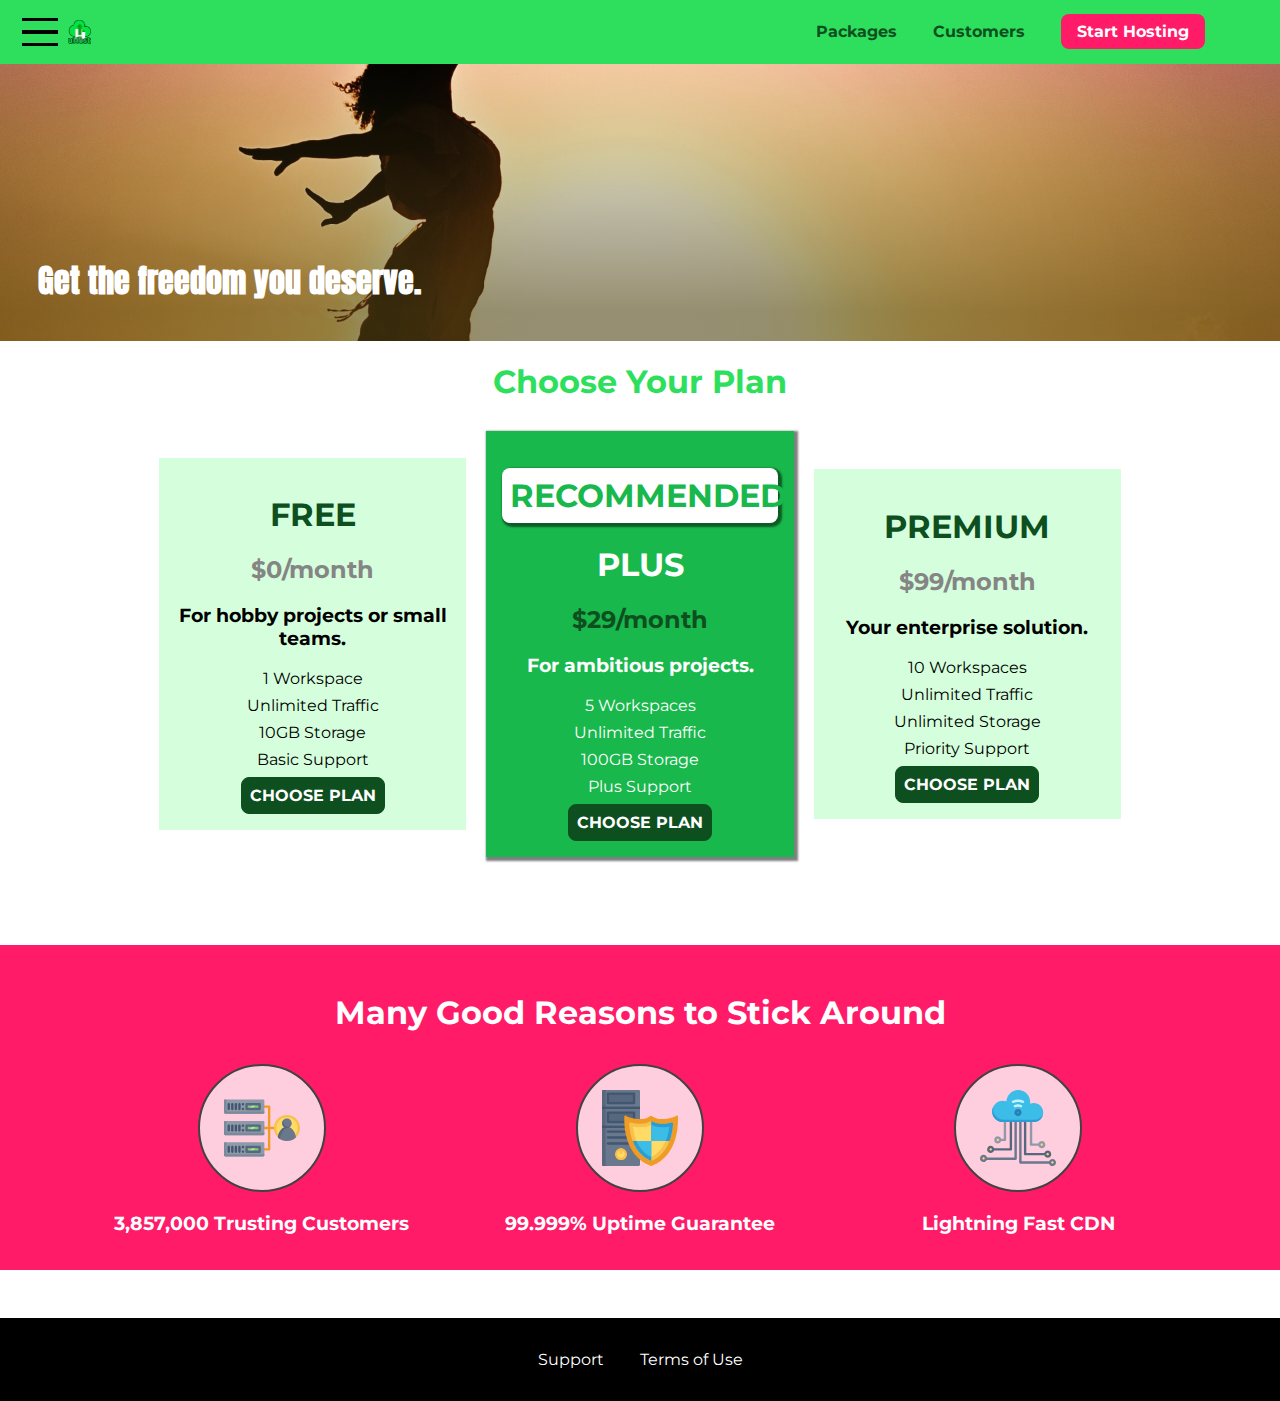
<file: index.html>
<!DOCTYPE html>
<html lang="en">

<head>
    <meta charset="UTF-8">
    <meta http-equiv="X-UA-Compatible" content="ie=edge">
    <title>uHost</title>
    <link rel="shortcut icon" href="favicon.png">
    <link href="https://fonts.googleapis.com/css?family=Anton" rel="stylesheet">
    <link href="https://fonts.googleapis.com/css?family=Montserrat:400,700" rel="stylesheet">
    <link rel="stylesheet" href="shared.css">
    <link rel="stylesheet" href="main.css">
</head>

<body>

<div class="backdrop"></div>
<div class="modal">
    <h1 class="modal__title">Do you want to continue?</h1>
    <div class="modal__actions">
        <a href="start-hosting/index.html" class="modal__action">Yes!</a>
        <button class="modal__action modal__action--negative" type="button">No!</button>
    </div>
</div>

<header class="main-header">
    <div>
        <button class="toggle-button">
            <span class="toggle-button__bar"></span>
            <span class="toggle-button__bar"></span>
            <span class="toggle-button__bar"></span>
        </button>
        <a href="index.html" class="main-header__brand">
            <img src="images/uhost-icon.png" alt="uHost - Your favorite hosting company">
        </a>
    </div>
    <nav class="main-nav">
        <ul class="main-nav__items">
            <li class="main-nav__item">
                <a href="packages/index.html">Packages</a>
            </li>
            <li class="main-nav__item">
                <a href="customers/index.html">Customers</a>
            </li>
            <li class="main-nav__item main-nav__item--cta">
                <a href="start-hosting/index.html">Start Hosting</a>
            </li>
        </ul>
    </nav>
</header>

<nav class="mobile-nav">
    <ul class="mobile-nav__items">
        <li class="mobile-nav__item">
            <a href="packages/index.html">Packages</a>
        </li>
        <li class="mobile-nav__item">
            <a href="customers/index.html">Customers</a>
        </li>
        <li class="mobile-nav__item mobile-nav__item--cta">
            <a href="start-hosting/index.html">Start Hosting</a>
        </li>
    </ul>
</nav>

<main>
    <section id="product-overview">
        <h1>Get the freedom you deserve.</h1>
    </section>
    <section id="plans">
        <h1 class="section-title">Choose Your Plan</h1>
        <div class="plan__list">
            <article class="plan">
                <h1 class="plan__title">FREE</h1>
                <h2 class="plan__price">$0/month</h2>
                <h3>For hobby projects or small teams.</h3>
                <ul class="plan__features">
                    <li class="plan__feature">1 Workspace</li>
                    <li class="plan__feature">Unlimited Traffic</li>
                    <li class="plan__feature">10GB Storage</li>
                    <li class="plan__feature">Basic Support</li>
                </ul>
                <div>
                    <button class="button">CHOOSE PLAN</button>
                </div>
            </article>
            <article class="plan plan--highlighted">
                <h1 class="plan__annotation">RECOMMENDED</h1>
                <h1 class="plan__title">PLUS</h1>
                <h2 class="plan__price">$29/month</h2>
                <h3>For ambitious projects.</h3>
                <ul class="plan__features">
                    <li class="plan__feature">5 Workspaces</li>
                    <li class="plan__feature">Unlimited Traffic</li>
                    <li class="plan__feature">100GB Storage</li>
                    <li class="plan__feature">Plus Support</li>
                </ul>
                <div>
                    <button class="button">CHOOSE PLAN</button>
                </div>
            </article>
            <article class="plan">
                <h1 class="plan__title">PREMIUM</h1>
                <h2 class="plan__price">$99/month</h2>
                <h3>Your enterprise solution.</h3>
                <ul class="plan__features">
                    <li class="plan__feature">10 Workspaces</li>
                    <li class="plan__feature">Unlimited Traffic</li>
                    <li class="plan__feature">Unlimited Storage</li>
                    <li class="plan__feature">Priority Support</li>
                </ul>
                <div>
                    <button class="button">CHOOSE PLAN</button>
                </div>
            </article>
        </div>
    </section>
    <section id="key-features">
        <h1 class="section-title">Many Good Reasons to Stick Around</h1>
        <ul class="key-feature__list">
            <li class="key-feature">
                <div class="key-feature__image">

                    <svg viewBox="0 0 512 512">
                        <path style="fill:#F09B24;"
                              d="M344,248h-32V112c0-4.418-3.582-8-8-8h-40c-4.418,0-8,3.582-8,8s3.582,8,8,8h32v128h-32  c-4.418,0-8,3.582-8,8s3.582,8,8,8h32v128h-32c-4.418,0-8,3.582-8,8s3.582,8,8,8h40c4.418,0,8-3.582,8-8V264h32c4.418,0,8-3.582,8-8  S348.418,248,344,248z"
                        />
                        <path style="fill:#8E9AA9;"
                              d="M264,64H8c-4.418,0-8,3.582-8,8v80c0,4.418,3.582,8,8,8h256c4.418,0,8-3.582,8-8V72  C272,67.582,268.418,64,264,64z"
                        />
                        <path style="fill:#7C899B;"
                              d="M24,144c-4.418,0-8-3.582-8-8V64H8c-4.418,0-8,3.582-8,8v80c0,4.418,3.582,8,8,8h256  c4.418,0,8-3.582,8-8v-8H24z"
                        />
                        <rect x="152" y="96" style="fill:#B8E3A8;" width="88" height="32"/>
                        <g>
                            <polygon style="fill:#7EC97D;" points="152,96 152,128 166,128 198,96  "/>
                            <polygon style="fill:#7EC97D;" points="220,96 188,128 240,128 240,96  "/>
                        </g>
                        <path style="fill:#56677E;"
                              d="M240,136h-88c-4.418,0-8-3.582-8-8V96c0-4.418,3.582-8,8-8h88c4.418,0,8,3.582,8,8v32  C248,132.418,244.418,136,240,136z M160,120h72v-16h-72V120z"
                        />
                        <g>
                            <path style="fill:#435670;"
                                  d="M32,136c-4.418,0-8-3.582-8-8V96c0-4.418,3.582-8,8-8s8,3.582,8,8v32C40,132.418,36.418,136,32,136z   "
                            />
                            <path style="fill:#435670;"
                                  d="M56,136c-4.418,0-8-3.582-8-8V96c0-4.418,3.582-8,8-8s8,3.582,8,8v32C64,132.418,60.418,136,56,136z   "
                            />
                            <path style="fill:#435670;"
                                  d="M80,136c-4.418,0-8-3.582-8-8V96c0-4.418,3.582-8,8-8s8,3.582,8,8v32C88,132.418,84.418,136,80,136z   "
                            />
                            <path style="fill:#435670;"
                                  d="M104,136c-4.418,0-8-3.582-8-8V96c0-4.418,3.582-8,8-8s8,3.582,8,8v32   C112,132.418,108.418,136,104,136z"
                            />
                            <path style="fill:#435670;"
                                  d="M128,105c-4.418,0-8-3.582-8-8v-1c0-4.418,3.582-8,8-8s8,3.582,8,8v1   C136,101.418,132.418,105,128,105z"
                            />
                            <path style="fill:#435670;"
                                  d="M128,136c-4.418,0-8-3.582-8-8v-1c0-4.418,3.582-8,8-8s8,3.582,8,8v1   C136,132.418,132.418,136,128,136z"
                            />
                        </g>
                        <path style="fill:#8E9AA9;"
                              d="M264,208H8c-4.418,0-8,3.582-8,8v80c0,4.418,3.582,8,8,8h256c4.418,0,8-3.582,8-8v-80  C272,211.582,268.418,208,264,208z"
                        />
                        <path style="fill:#7C899B;"
                              d="M24,288c-4.418,0-8-3.582-8-8v-72H8c-4.418,0-8,3.582-8,8v80c0,4.418,3.582,8,8,8h256  c4.418,0,8-3.582,8-8v-8H24z"
                        />
                        <rect x="152" y="240" style="fill:#B8E3A8;" width="88" height="32"/>
                        <g>
                            <polygon style="fill:#7EC97D;" points="152,240 152,272 166,272 198,240  "/>
                            <polygon style="fill:#7EC97D;" points="220,240 188,272 240,272 240,240  "/>
                        </g>
                        <path style="fill:#56677E;"
                              d="M240,280h-88c-4.418,0-8-3.582-8-8v-32c0-4.418,3.582-8,8-8h88c4.418,0,8,3.582,8,8v32  C248,276.418,244.418,280,240,280z M160,264h72v-16h-72V264z"
                        />
                        <g>
                            <path style="fill:#435670;"
                                  d="M32,280c-4.418,0-8-3.582-8-8v-32c0-4.418,3.582-8,8-8s8,3.582,8,8v32C40,276.418,36.418,280,32,280   z"
                            />
                            <path style="fill:#435670;"
                                  d="M56,280c-4.418,0-8-3.582-8-8v-32c0-4.418,3.582-8,8-8s8,3.582,8,8v32C64,276.418,60.418,280,56,280   z"
                            />
                            <path style="fill:#435670;"
                                  d="M80,280c-4.418,0-8-3.582-8-8v-32c0-4.418,3.582-8,8-8s8,3.582,8,8v32C88,276.418,84.418,280,80,280   z"
                            />
                            <path style="fill:#435670;"
                                  d="M104,280c-4.418,0-8-3.582-8-8v-32c0-4.418,3.582-8,8-8s8,3.582,8,8v32   C112,276.418,108.418,280,104,280z"
                            />
                            <path style="fill:#435670;"
                                  d="M128,249c-4.418,0-8-3.582-8-8v-1c0-4.418,3.582-8,8-8s8,3.582,8,8v1   C136,245.418,132.418,249,128,249z"
                            />
                            <path style="fill:#435670;"
                                  d="M128,280c-4.418,0-8-3.582-8-8v-1c0-4.418,3.582-8,8-8s8,3.582,8,8v1   C136,276.418,132.418,280,128,280z"
                            />
                        </g>
                        <path style="fill:#8E9AA9;"
                              d="M264,352H8c-4.418,0-8,3.582-8,8v80c0,4.418,3.582,8,8,8h256c4.418,0,8-3.582,8-8v-80  C272,355.582,268.418,352,264,352z"
                        />
                        <path style="fill:#7C899B;"
                              d="M24,432c-4.418,0-8-3.582-8-8v-72H8c-4.418,0-8,3.582-8,8v80c0,4.418,3.582,8,8,8h256  c4.418,0,8-3.582,8-8v-8H24z"
                        />
                        <rect x="152" y="384" style="fill:#B8E3A8;" width="88" height="32"/>
                        <g>
                            <polygon style="fill:#7EC97D;" points="152,384 152,416 166,416 198,384  "/>
                            <polygon style="fill:#7EC97D;" points="220,384 188,416 240,416 240,384  "/>
                        </g>
                        <path style="fill:#56677E;"
                              d="M240,424h-88c-4.418,0-8-3.582-8-8v-32c0-4.418,3.582-8,8-8h88c4.418,0,8,3.582,8,8v32  C248,420.418,244.418,424,240,424z M160,408h72v-16h-72V408z"
                        />
                        <g>
                            <path style="fill:#435670;"
                                  d="M32,424c-4.418,0-8-3.582-8-8v-32c0-4.418,3.582-8,8-8s8,3.582,8,8v32C40,420.418,36.418,424,32,424   z"
                            />
                            <path style="fill:#435670;"
                                  d="M56,424c-4.418,0-8-3.582-8-8v-32c0-4.418,3.582-8,8-8s8,3.582,8,8v32C64,420.418,60.418,424,56,424   z"
                            />
                            <path style="fill:#435670;"
                                  d="M80,424c-4.418,0-8-3.582-8-8v-32c0-4.418,3.582-8,8-8s8,3.582,8,8v32C88,420.418,84.418,424,80,424   z"
                            />
                            <path style="fill:#435670;"
                                  d="M104,424c-4.418,0-8-3.582-8-8v-32c0-4.418,3.582-8,8-8s8,3.582,8,8v32   C112,420.418,108.418,424,104,424z"
                            />
                            <path style="fill:#435670;"
                                  d="M128,393c-4.418,0-8-3.582-8-8v-1c0-4.418,3.582-8,8-8s8,3.582,8,8v1   C136,389.418,132.418,393,128,393z"
                            />
                            <path style="fill:#435670;"
                                  d="M128,424c-4.418,0-8-3.582-8-8v-1c0-4.418,3.582-8,8-8s8,3.582,8,8v1   C136,420.418,132.418,424,128,424z"
                            />
                        </g>
                        <path style="fill:#F7C14D;"
                              d="M424,168c-48.523,0-88,39.477-88,88s39.477,88,88,88s88-39.477,88-88S472.523,168,424,168z"/>
                        <path style="fill:#FFDB66;"
                              d="M424,184c-39.701,0-72,32.299-72,72s32.299,72,72,72s72-32.299,72-72S463.701,184,424,184z"/>
                        <path style="fill:#69788D;"
                              d="M484.893,314.16C476.393,274.588,451.922,248,424,248s-52.393,26.588-60.893,66.16  c-0.605,2.82,0.354,5.749,2.511,7.664C381.731,336.124,402.465,344,424,344s42.269-7.876,58.381-22.176  C484.539,319.909,485.498,316.98,484.893,314.16z"
                        />
                        <path style="fill:#56677E;"
                              d="M434.053,249.171C430.768,248.403,427.411,248,424,248c-27.922,0-52.393,26.588-60.893,66.16  c-0.605,2.82,0.354,5.749,2.511,7.664c3.383,3.002,6.979,5.703,10.734,8.125C384.904,286.243,407.373,255.378,434.053,249.171z"
                        />
                        <path style="fill:#69788D;"
                              d="M424,192c-17.645,0-32,14.355-32,32s14.355,32,32,32s32-14.355,32-32S441.645,192,424,192z"/>
                        <path style="fill:#56677E;"
                              d="M432,248c-17.645,0-32-14.355-32-32c0-6.783,2.128-13.076,5.742-18.258  C397.444,203.53,392,213.138,392,224c0,17.645,14.355,32,32,32c10.862,0,20.471-5.444,26.258-13.742  C445.076,245.872,438.783,248,432,248z"
                        />

                    </svg>

                </div>
                <p class="key-feature__description">3,857,000 Trusting Customers</p>
            </li>
            <li class="key-feature">
                <div class="key-feature__image">

                    <svg viewBox="0 0 512 512">
                        <path style="fill:#69788D;"
                              d="M248,0H8C3.582,0,0,3.582,0,8v496c0,4.418,3.582,8,8,8h240c4.418,0,8-3.582,8-8V8  C256,3.582,252.418,0,248,0z"
                        />
                        <path style="fill:#56677E;"
                              d="M24,504V8c0-4.418,3.582-8,8-8H8C3.582,0,0,3.582,0,8v496c0,4.418,3.582,8,8,8h24  C27.582,512,24,508.418,24,504z"
                        />
                        <g>
                            <rect x="0" y="112" style="fill:#435670;" width="256" height="16"/>
                            <rect x="0" y="240" style="fill:#435670;" width="256" height="16"/>
                        </g>
                        <path style="fill:#F7C14D;"
                              d="M128,392c-22.056,0-40,17.944-40,40s17.944,40,40,40s40-17.944,40-40S150.056,392,128,392z"/>
                        <path style="fill:#FFDB66;"
                              d="M128,408c-13.233,0-24,10.767-24,24s10.767,24,24,24s24-10.767,24-24S141.233,408,128,408z"/>
                        <path style="fill:#F7C14D;"
                              d="M128,392c-2.739,0-5.414,0.278-8,0.805V424c0,4.418,3.582,8,8,8c4.418,0,8-3.582,8-8v-31.195  C133.414,392.278,130.739,392,128,392z"
                        />
                        <g>
                            <path style="fill:#435670;"
                                  d="M216,288H40c-4.418,0-8-3.582-8-8s3.582-8,8-8h176c4.418,0,8,3.582,8,8S220.418,288,216,288z"
                            />
                            <path style="fill:#435670;"
                                  d="M216,328H40c-4.418,0-8-3.582-8-8s3.582-8,8-8h176c4.418,0,8,3.582,8,8S220.418,328,216,328z"
                            />
                            <path style="fill:#435670;"
                                  d="M216,368H40c-4.418,0-8-3.582-8-8s3.582-8,8-8h176c4.418,0,8,3.582,8,8S220.418,368,216,368z"
                            />
                            <path style="fill:#435670;"
                                  d="M216,16H40c-4.418,0-8,3.582-8,8v64c0,4.418,3.582,8,8,8h176c4.418,0,8-3.582,8-8V24   C224,19.582,220.418,16,216,16z"
                            />
                        </g>
                        <rect x="48" y="32" style="fill:#56677E;" width="160" height="48"/>
                        <path style="fill:#435670;"
                              d="M216,144H40c-4.418,0-8,3.582-8,8v64c0,4.418,3.582,8,8,8h176c4.418,0,8-3.582,8-8v-64  C224,147.582,220.418,144,216,144z"
                        />
                        <rect x="48" y="160" style="fill:#56677E;" width="160" height="48"/>
                        <path style="fill:#F09B24;"
                              d="M511.747,180.237c-0.194-6.537-8.107-10.107-13.135-5.894c-5.6,4.693-42.904,21.282-98.514,21.282  c-33.45,0-64.625-20.999-64.929-21.206c-2.9-1.991-6.764-1.85-9.512,0.346c-2.677,2.135-27.201,20.86-63.793,20.86  c-55.607,0-92.914-16.589-98.515-21.282c-5.028-4.211-12.941-0.645-13.135,5.894c-1.634,54.834,4.655,105.941,18.693,151.903  c12.096,39.604,29.759,74.047,52.497,102.373c27.538,34.304,62.743,59.882,104.66,76.045c3.069,1.918,6.757,1.921,9.83,0  c41.917-16.163,77.122-41.741,104.66-76.045c22.738-28.326,40.401-62.77,52.497-102.373  C507.092,286.179,513.381,235.071,511.747,180.237z"
                        />
                        <path style="fill:#F7C14D;"
                              d="M476.21,221.226c-1.953-1.631-4.568-2.235-7.036-1.628c-21.686,5.327-44.926,8.028-69.075,8.028  c-25.926,0-49.633-8.975-64.955-16.504c-2.307-1.134-5.016-1.091-7.284,0.116c-14.059,7.477-36.919,16.388-65.994,16.388  c-24.153,0-47.394-2.701-69.075-8.028c-5.155-1.268-10.221,2.966-9.894,8.261c2.077,33.693,7.668,65.635,16.616,94.935  c22.774,74.565,66.139,126.334,128.888,153.868c2.032,0.891,4.397,0.891,6.43,0c61.777-27.107,104.716-78.876,127.62-153.868  c8.948-29.3,14.539-61.241,16.616-94.935C479.224,225.319,478.163,222.856,476.21,221.226z"
                        />
                        <path style="fill:#FFDB66;"
                              d="M331.609,451.727c-52.604-25.289-89.304-70.987-109.144-135.944  c-6.532-21.39-11.162-44.336-13.82-68.447c17.133,2.852,34.952,4.291,53.22,4.291c29.394,0,53.376-7.793,69.978-15.561  c17.44,7.736,41.656,15.561,68.256,15.561c18.267,0,36.085-1.439,53.219-4.291c-2.659,24.112-7.288,47.06-13.82,68.448  C419.545,381.108,383.27,426.805,331.609,451.727z"
                        />
                        <g>
                            <path style="fill:#2C9DD4;"
                                  d="M479.066,227.858c0.157-2.539-0.903-5.002-2.856-6.633s-4.568-2.235-7.036-1.628   c-21.686,5.327-44.926,8.028-69.075,8.028c-25.926,0-49.633-8.975-64.955-16.504c-1.057-0.52-2.2-0.78-3.345-0.806l-0.072,133.351   h123.601c2.556-6.746,4.933-13.702,7.123-20.874C471.398,293.493,476.989,261.552,479.066,227.858z"
                            />
                            <path style="fill:#2C9DD4;"
                                  d="M206.658,343.667c24.153,63.42,65.028,108.108,121.743,132.995c1.031,0.452,2.147,0.673,3.263,0.666   l0.063-133.661H206.658z"
                            />
                        </g>
                        <g>
                            <path style="fill:#3CBDE8;"
                                  d="M439.497,315.783c6.532-21.389,11.161-44.336,13.82-68.448c-17.134,2.852-34.952,4.291-53.219,4.291   c-26.6,0-50.815-7.824-68.256-15.561l-0.116,107.601h97.758C433.179,334.807,436.524,325.518,439.497,315.783z"
                            />
                            <path style="fill:#3CBDE8;"
                                  d="M232.523,343.667c21.144,50.298,54.363,86.56,99.087,108.06l0.117-108.06H232.523z"/>
                        </g>
                    </svg>
                </div>
                <p class="key-feature__description">99.999% Uptime Guarantee</p>
            </li>
            <li class="key-feature">
                <div class="key-feature__image">

                    <svg viewBox="0 0 512 512">
                        <path style="fill:#8E9AA9;"
                              d="M168,200c-4.418,0-8,3.582-8,8v120h-17.376c-3.302-9.311-12.194-16-22.624-16  c-13.234,0-24,10.767-24,24s10.766,24,24,24c10.429,0,19.321-6.689,22.624-16H168c4.418,0,8-3.582,8-8V208  C176,203.582,172.418,200,168,200z"
                        />
                        <path style="fill:#FFDB66;"
                              d="M120,328c-4.411,0-8,3.589-8,8s3.589,8,8,8s8-3.589,8-8S124.411,328,120,328z"/>
                        <path style="fill:#56677E;"
                              d="M208,200c-4.418,0-8,3.582-8,8v184H94.624C91.322,382.689,82.43,376,72,376  c-13.234,0-24,10.767-24,24s10.766,24,24,24c10.429,0,19.321-6.689,22.624-16H208c4.418,0,8-3.582,8-8V208  C216,203.582,212.418,200,208,200z"
                        />
                        <path style="fill:#FFDB66;"
                              d="M72,392c-4.411,0-8,3.589-8,8s3.589,8,8,8s8-3.589,8-8S76.411,392,72,392z"/>
                        <path style="fill:#69788D;"
                              d="M240,208c-4.418,0-8,3.582-8,8v239H47.24c-2.671-10.34-12.078-18-23.24-18c-13.234,0-24,10.767-24,24  s10.766,24,24,24c9.666,0,18.009-5.747,21.809-14H240c4.418,0,8-3.582,8-8V216C248,211.582,244.418,208,240,208z"
                        />
                        <path style="fill:#FFDB66;"
                              d="M24,453c-4.411,0-8,3.589-8,8s3.589,8,8,8s8-3.589,8-8S28.411,453,24,453z"/>
                        <path style="fill:#69788D;"
                              d="M488,464c-10.429,0-19.321,6.689-22.624,16H280V208c0-4.418-3.582-8-8-8s-8,3.582-8,8v280  c0,4.418,3.582,8,8,8h193.376c3.302,9.311,12.194,16,22.624,16c13.234,0,24-10.767,24-24S501.234,464,488,464z"
                        />
                        <path style="fill:#FFDB66;"
                              d="M488,480c-4.411,0-8,3.589-8,8s3.589,8,8,8s8-3.589,8-8S492.411,480,488,480z"/>
                        <path style="fill:#56677E;"
                              d="M456,408c-10.429,0-19.321,6.689-22.624,16H312V208c0-4.418-3.582-8-8-8s-8,3.582-8,8v224  c0,4.418,3.582,8,8,8h129.376c3.302,9.311,12.194,16,22.624,16c13.234,0,24-10.767,24-24S469.234,408,456,408z"
                        />
                        <path style="fill:#FFDB66;"
                              d="M456,424c-4.411,0-8,3.589-8,8s3.589,8,8,8s8-3.589,8-8S460.411,424,456,424z"/>
                        <path style="fill:#8E9AA9;"
                              d="M416,344c-10.429,0-19.321,6.689-22.624,16H352V208c0-4.418-3.582-8-8-8s-8,3.582-8,8v160  c0,4.418,3.582,8,8,8h49.376c3.302,9.311,12.194,16,22.624,16c13.234,0,24-10.767,24-24S429.234,344,416,344z"
                        />
                        <path style="fill:#FFDB66;"
                              d="M416,360c-4.411,0-8,3.589-8,8s3.589,8,8,8s8-3.589,8-8S420.411,360,416,360z"/>
                        <path style="fill:#3CBDE8;"
                              d="M362,88c-8.741,0-17.231,1.751-25.06,5.085C337.646,88.797,338,84.43,338,80  c0-44.112-35.888-80-80-80c-42.823,0-77.895,33.816-79.909,76.149C170.393,73.415,162.244,72,154,72c-39.701,0-72,32.299-72,72  s32.299,72,72,72h208c35.29,0,64-28.71,64-64S397.29,88,362,88z"
                        />
                        <path style="fill:#2C9DD4;"
                              d="M368,200H160c-39.701,0-72-32.299-72-72c0-5.863,0.721-11.559,2.05-17.019  C84.918,120.88,82,132.102,82,144c0,39.701,32.299,72,72,72h208c30.389,0,55.88-21.296,62.379-49.743  C413.565,186.327,392.352,200,368,200z"
                        />
                        <path style="fill:#2A7DB5;"
                              d="M256,128c-13.234,0-24,10.767-24,24s10.766,24,24,24c13.233,0,24-10.767,24-24S269.233,128,256,128z"
                        />
                        <path style="fill:#2C9DD4;"
                              d="M256,144c-4.411,0-8,3.589-8,8s3.589,8,8,8c4.411,0,8-3.589,8-8S260.411,144,256,144z"/>
                        <g>
                            <path style="fill:#C5F1FA;"
                                  d="M221.755,87.695c-2.994,0-5.864-1.688-7.233-4.572c-1.894-3.991-0.194-8.763,3.798-10.657   C230.157,66.849,242.834,64,256,64c13.166,0,25.844,2.849,37.68,8.466c3.992,1.895,5.692,6.666,3.798,10.657   s-6.666,5.692-10.657,3.798C277.144,82.328,266.774,80,256,80c-10.774,0-21.144,2.328-30.821,6.921   C224.072,87.446,222.904,87.695,221.755,87.695z"
                            />
                            <path style="fill:#C5F1FA;"
                                  d="M276.545,116.618c-1.148,0-2.316-0.249-3.424-0.774C267.745,113.293,261.985,112,256,112   c-5.985,0-11.745,1.293-17.121,3.844c-3.991,1.895-8.763,0.192-10.657-3.798c-1.894-3.992-0.193-8.764,3.798-10.657   C239.557,97.813,247.625,96,256,96c8.376,0,16.444,1.813,23.98,5.389c3.991,1.894,5.692,6.665,3.798,10.657   C282.41,114.93,279.539,116.618,276.545,116.618z"
                            />
                        </g>

                    </svg>
                </div>
                <p class="key-feature__description">Lightning Fast CDN</p>
            </li>
        </ul>
    </section>
</main>
<footer class="main-footer">
    <nav>
        <ul class="main-footer__links">
            <li class="main-footer__link">
                <a href="#">Support</a>
            </li>
            <li class="main-footer__link">
                <a href="#">Terms of Use</a>
            </li>
        </ul>
    </nav>
</footer>
<script src="shared.js"></script>
</body>

</html>
</file>
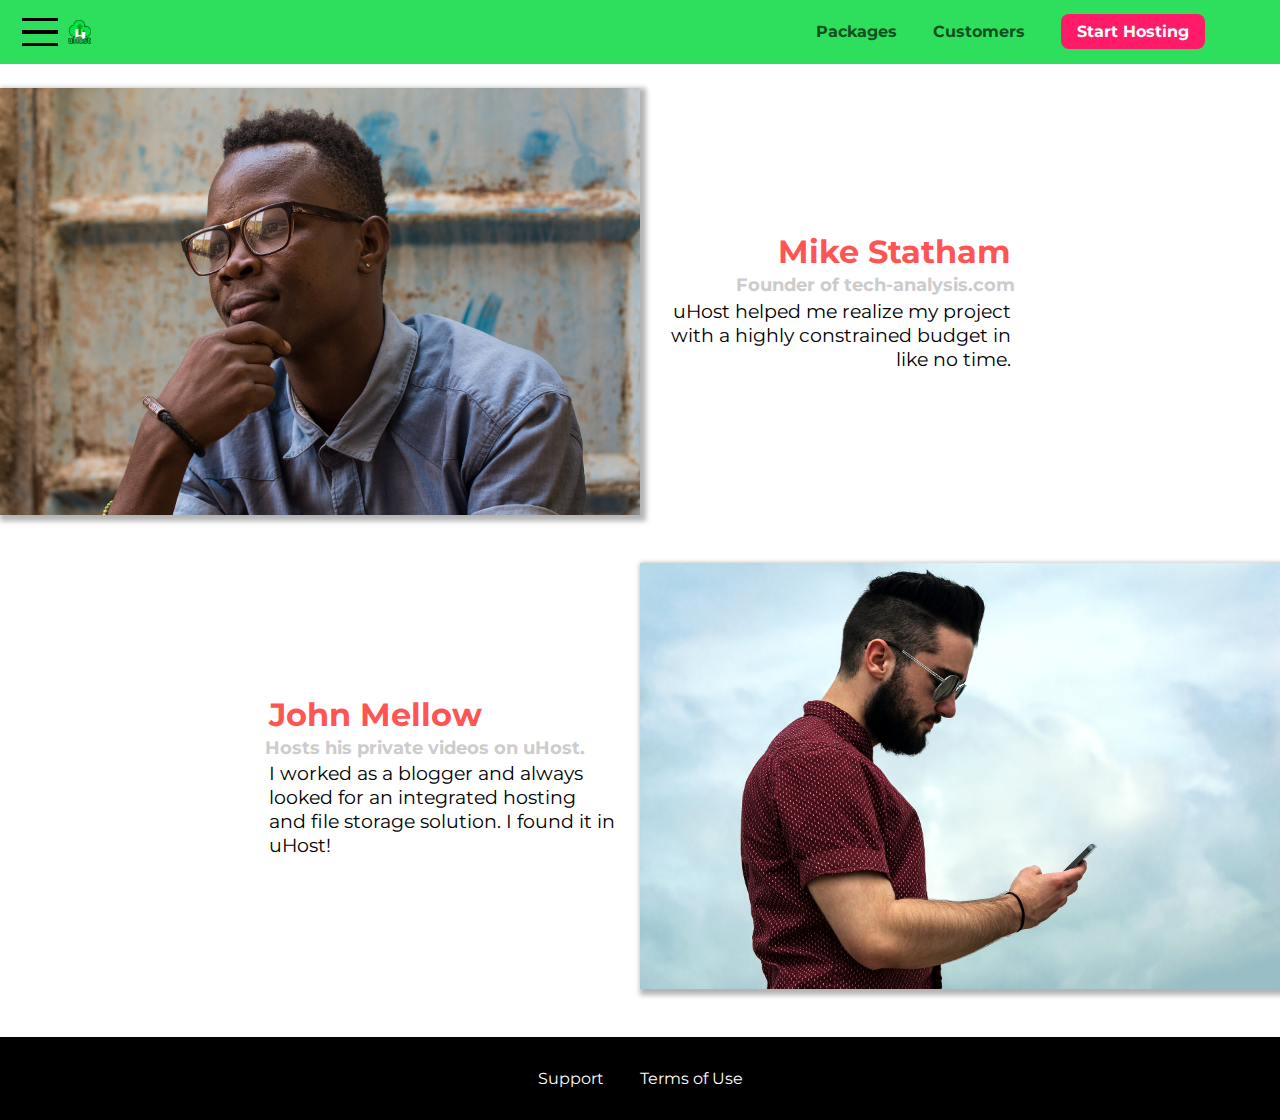
<file: customers/index.html>
<!DOCTYPE html>
<html lang="en">

<head>
    <meta charset="UTF-8">
    <meta name="viewport" content="width=device-width, initial-scale=1.0">
    <meta http-equiv="X-UA-Compatible" content="ie=edge">
    <title>uHost Customers</title>
    <link rel="shortcut icon" href="../favicon.png">
    <link href="https://fonts.googleapis.com/css?family=Anton|Montserrat:400,700" rel="stylesheet">
    <link rel="stylesheet" href="../shared.css">
    <link rel="stylesheet" href="customers.css">
</head>

<body>
<div class="backdrop"></div>

<header class="main-header">
    <div>
        <button class="toggle-button">
            <span class="toggle-button__bar"></span>
            <span class="toggle-button__bar"></span>
            <span class="toggle-button__bar"></span>
        </button>
        <a href="../index.html" class="main-header__brand">
            <img src="../images/uhost-icon.png" alt="uHost - Your favorite hosting company">
        </a>
    </div>
    <nav class="main-nav">
        <ul class="main-nav__items">
            <li class="main-nav__item">
                <a href="../packages/index.html">Packages</a>
            </li>
            <li class="main-nav__item">
                <a href="index.html">Customers</a>
            </li>
            <li class="main-nav__item main-nav__item--cta">
                <a href="../start-hosting/index.html">Start Hosting</a>
            </li>
        </ul>
    </nav>
</header>
<nav class="mobile-nav">
    <ul class="mobile-nav__items">
        <li class="mobile-nav__item">
            <a href="../packages/index.html">Packages</a>
        </li>
        <li class="mobile-nav__item">
            <a href="index.html">Customers</a>
        </li>
        <li class="mobile-nav__item mobile-nav__item--cta">
            <a href="../start-hosting/index.html">Start Hosting</a>
        </li>
    </ul>
</nav>
<main>
    <div>
        <div class="testimonial" id="customer-1">
            <div class="testimonial__image-container">
                <img src="../images/customer-1.jpg" alt="Mike Statham - Customer" class="testimonial__image">
            </div>
            <div class="testimonial__info">
                <h1 class="testimonial__name">Mike Statham</h1>
                <h2 class="testimonial__subtitle">Founder of
                    <a href="https://tech-analysis.com">tech-analysis.com</a>
                </h2>
                <p class="testimonial__text">uHost helped me realize my project with a highly constrained budget in like
                    no time.</p>
            </div>
        </div>
        <div class="testimonial" id="customer-2">

            <div class="testimonial__info">
                <h1 class="testimonial__name">John Mellow</h1>
                <h2 class="testimonial__subtitle">Hosts his private videos on uHost.
                </h2>
                <p class="testimonial__text">I worked as a blogger and always looked for an integrated hosting and file
                    storage solution. I found
                    it in uHost!
                </p>
            </div>
            <div class="testimonial__image-container">
                <img src="../images/customer-2.jpg" alt="John Mellow - Customer" class="testimonial__image">
            </div>
        </div>
    </div>
</main>
<footer class="main-footer">
    <nav>
        <ul class="main-footer__links">
            <li class="main-footer__link">
                <a href="#">Support</a>
            </li>
            <li class="main-footer__link">
                <a href="#">Terms of Use</a>
            </li>
        </ul>
    </nav>
</footer>
<script src="../shared.js"></script>

</body>

</html>
</file>
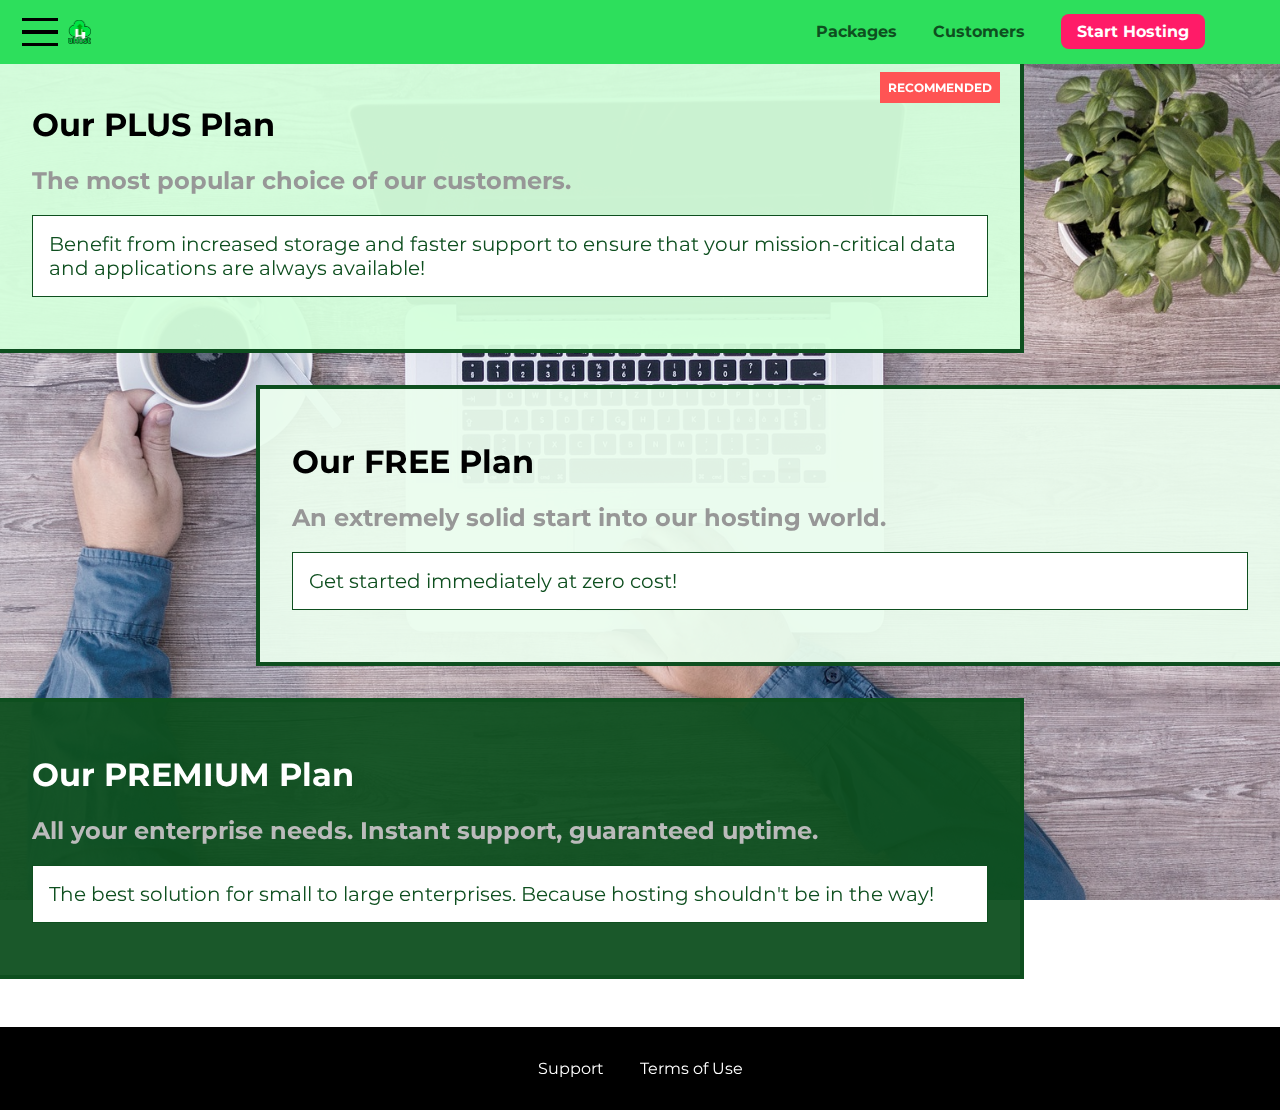
<file: packages/index.html>
<!DOCTYPE html>
<html lang="en">

<head>
    <meta charset="UTF-8">
    <meta http-equiv="X-UA-Compatible" content="ie=edge">
    <title>uHost</title>
    <link rel="shortcut icon" href="../favicon.png">
    <link href="https://fonts.googleapis.com/css?family=Montserrat:400,700" rel="stylesheet">
    <link rel="stylesheet" href="../shared.css">
    <link rel="stylesheet" href="packages.css">
</head>

<body>
<div class="backdrop"></div>

<div class="background"></div>
<header class="main-header">
    <div>
        <button class="toggle-button">
            <span class="toggle-button__bar"></span>
            <span class="toggle-button__bar"></span>
            <span class="toggle-button__bar"></span>
        </button>
        <a href="../index.html" class="main-header__brand">
            <img src="../images/uhost-icon.png" alt="uHost - Your favorite hosting company">
        </a>
    </div>
    <nav class="main-nav">
        <ul class="main-nav__items">
            <li class="main-nav__item">
                <a href="index.html">Packages</a>
            </li>
            <li class="main-nav__item">
                <a href="../customers/index.html">Customers</a>
            </li>
            <li class="main-nav__item main-nav__item--cta">
                <a href="../start-hosting/index.html">Start Hosting</a>
            </li>
        </ul>
    </nav>
</header>
<nav class="mobile-nav">
    <ul class="mobile-nav__items">
        <li class="mobile-nav__item">
            <a href="../packages/index.html">Packages</a>
        </li>
        <li class="mobile-nav__item">
            <a href="../customers/index.html">Customers</a>
        </li>
        <li class="mobile-nav__item mobile-nav__item--cta">
            <a href="../start-hosting/index.html">Start Hosting</a>
        </li>
    </ul>
</nav>
<main>
    <section class="package" id="plus">
        <a href="#">
            <h1 class="package__title">Our PLUS Plan</h1>
            <h2 class="package__badge">RECOMMENDED</h2>
            <h2 class="package__subtitle">The most popular choice of our customers.</h2>
            <p class="package__info">Benefit from increased storage and faster support to ensure that your
                mission-critical data and applications
                are always available!</p>
        </a>
    </section>
    <section class="package" id="free">
        <a href="#">
            <h1 class="package__title">Our FREE Plan</h1>
            <h2 class="package__subtitle">An extremely solid start into our hosting world.</h2>
            <p class="package__info">Get started immediately at zero cost!</p>
        </a>
    </section>
    <div class="clearfix"></div>
    <section class="package" id="premium">
        <a href="#">
            <h1 class="package__title">Our PREMIUM Plan</h1>
            <h2 class="package__subtitle">All your enterprise needs. Instant support, guaranteed uptime. </h2>
            <p class="package__info">The best solution for small to large enterprises. Because hosting shouldn't be in
                the way!</p>
        </a>
    </section>
</main>
<footer class="main-footer">
    <nav>
        <ul class="main-footer__links">
            <li class="main-footer__link">
                <a href="#">Support</a>
            </li>
            <li class="main-footer__link">
                <a href="#">Terms of Use</a>
            </li>
        </ul>
    </nav>
</footer>
<script src="../shared.js"></script>

</body>

</html>
</file>
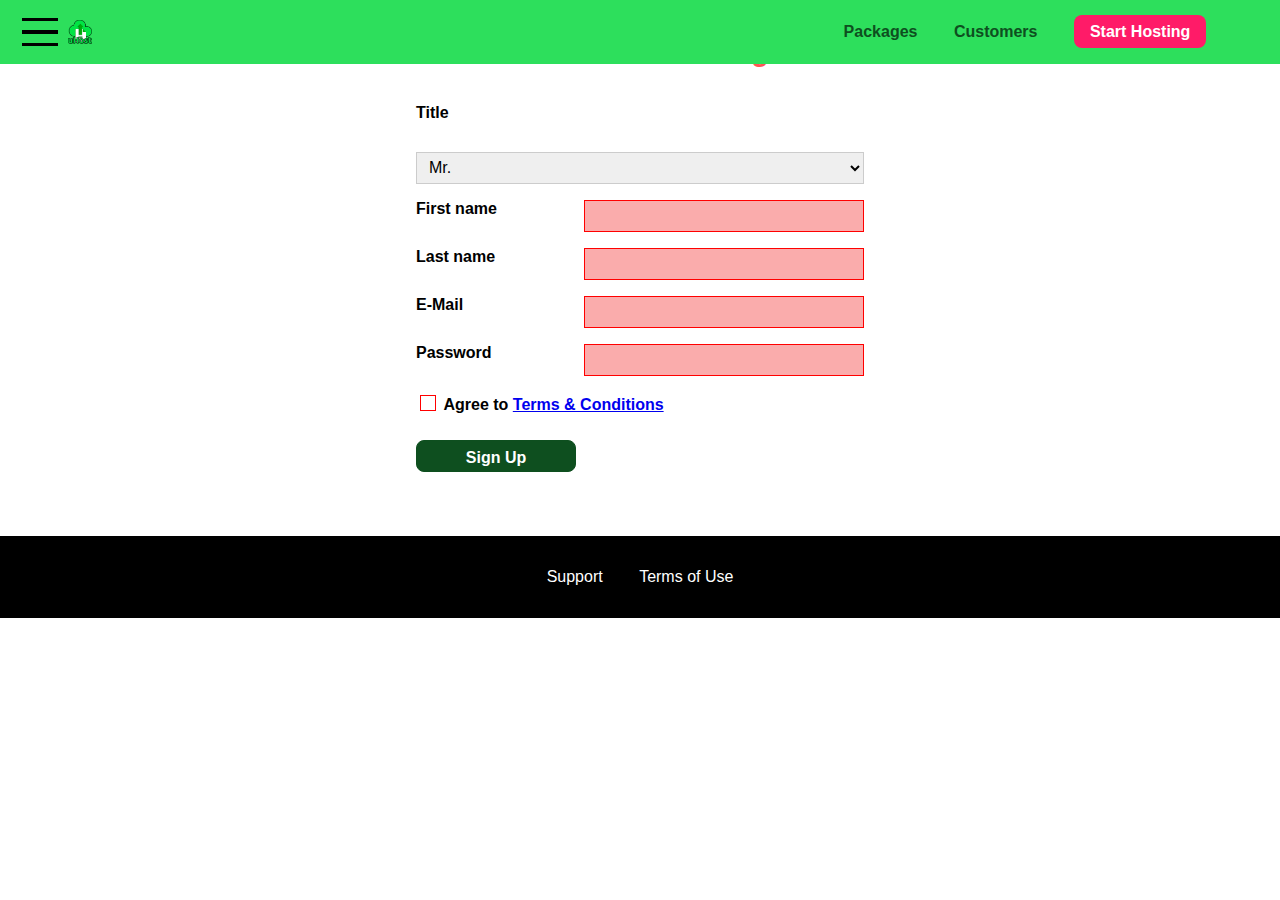
<file: start-hosting/index.html>
<!DOCTYPE html>
<html lang="en">

<head>
    <meta charset="UTF-8">
    <meta name="viewport" content="width=device-width, initial-scale=1.0">
    <meta http-equiv="X-UA-Compatible" content="ie=edge">
    <title>uHost Signup</title>
    <link rel="shortcut icon" href="../favicon.png">
    <link rel="stylesheet" href="../shared.css">
    <link rel="stylesheet" href="start-hosting.css">
<!--    test commit-->
</head>

<body>
    <div class="backdrop"></div>
    <header class="main-header">
        <div>
            <button class="toggle-button">
                <span class="toggle-button__bar"></span>
                <span class="toggle-button__bar"></span>
                <span class="toggle-button__bar"></span>
            </button>
            <a href="../index.html" class="main-header__brand">
                <img src="../images/uhost-icon.png" alt="uHost - Your favorite hosting company">
            </a>
        </div>
        <nav class="main-nav">
            <ul class="main-nav__items">
                <li class="main-nav__item">
                    <a href="../packages/index.html">Packages</a>
                </li>
                <li class="main-nav__item">
                    <a href="../customers/index.html">Customers</a>
                </li>
                <li class="main-nav__item main-nav__item--cta">
                    <a href="index.html">Start Hosting</a>
                </li>
            </ul>
        </nav>
    </header>
    <nav class="mobile-nav">
        <ul class="mobile-nav__items">
            <li class="mobile-nav__item">
                <a href="../packages/index.html">Packages</a>
            </li>
            <li class="mobile-nav__item">
                <a href="../customers/index.html">Customers</a>
            </li>
            <li class="mobile-nav__item mobile-nav__item--cta">
                <a href="index.html">Start Hosting</a>
            </li>
        </ul>
    </nav>
    <main class="signup-page">
        <h1 class="signup-title">Awesome! Let's dive right in!</h1>
        <form action="index.html" class="signup-form">
            <label for="title">Title</label>
            <select id="title">
                <option value="mr">Mr.</option>
                <option value="ms">Ms.</option>
            </select>
            <label for="first-name">First name</label>
            <input type="text" id="first-name" required>
            <label for="last-name">Last name</label>
            <input type="text" id="last-name" required>
            <label for="email">E-Mail</label>
            <input type="email" id="email" required>
            <label for="password">Password</label>
            <input type="password" id="password" required>
            <div class="signup-form__checkbox">
                <input type="checkbox" id="agree-terms" required>
                <label for="agree-terms">Agree to
                    <a href="#">Terms &amp; Conditions</a>
                </label>
            </div>

            <button type="submit" class="button">Sign Up</button>
        </form>
    </main>
    <footer class="main-footer">
        <nav>
            <ul class="main-footer__links">
                <li class="main-footer__link">
                    <a href="#">Support</a>
                </li>
                <li class="main-footer__link">
                    <a href="#">Terms of Use</a>
                </li>
            </ul>
        </nav>
    </footer>
    <script src="../shared.js"></script>
</body>

</html>
</file>
<file: shared.css>
* {
    box-sizing: border-box;
}

body {
    font-family: 'Montserrat', sans-serif;
    margin: 0;
}

.backdrop {
    position: fixed;
    display: none;
    top: 0;
    left: 0;
    z-index: 100;
    width: 100vw;
    height: 100vh;
    background: rgba(0, 0, 0, 0.5);
}

.main-header {
    width: 100%;
    position: fixed;
    top: 0;
    left: 0;
    background: #2ddf5c;
    padding: 0.5rem 1rem;
    z-index: 1;
}

.main-header > div {
    display: inline-block;
    vertical-align: middle;
}

.toggle-button {
    width: 3rem;
    background: transparent;
    border: none;
    cursor: pointer;
    padding-top: 0;
    padding-bottom: 0;
    vertical-align: middle;
}

.toggle-button:focus {
    outline: none;
}

.toggle-button__bar {
    width: 100%;
    height: 0.2rem;
    background: black;
    display: block;
    margin: 0.6rem 0;
}

.main-header__brand {
    color: #0e4f1f;
    text-decoration: none;
    font-weight: bold;
    font-size: 1.5rem;
    height: 1.5rem;
    /* width: 20px; */
    display: inline-block;
    vertical-align: middle;
}

.main-header__brand img {
    height: 100%;
    /* width: 100%; */
}

.main-nav {
    display: inline-block;
    text-align: right;
    width: calc(100% - 122px);
    vertical-align: middle;
}

.main-nav__items {
    margin: 0;
    padding: 0;
    list-style: none;
}

.main-nav__item {
    display: inline-block;
    margin: 0 1rem;
}

.main-nav__item a,
.mobile-nav__item a {
    text-decoration: none;
    color: #0e4f1f;
    font-weight: bold;
    padding: 0.2rem 0;
}

.main-nav__item a:hover,
.main-nav__item a:active {
    color: white;
    border-bottom: 5px solid white;
}

.main-nav__item--cta a,
.mobile-nav__item--cta a {
    color: white;
    background: #ff1b68;
    padding: 0.5rem 1rem;
    border-radius: 8px;
}

.main-nav__item--cta a:hover,
.main-nav__item--cta a:active,
.mobile-nav__item--cta a:hover,
.mobile-nav__item--cta a:active {
    color: #ff1b68;
    background: white;
    border: none;
}

.main-footer {
    background: black;
    padding: 2rem;
    margin-top: 3rem;
}

.main-footer__links {
    list-style: none;
    margin: 0;
    padding: 0;
    text-align: center;
}

.main-footer__link {
    display: inline-block;
    margin: 0 1rem;
}

.main-footer__link a {
    color: white;
    text-decoration: none;
}

.main-footer__link a:hover,
.main-footer__link a:active {
    color: #ccc;
}

.button {
    background: #0e4f1f;
    color: white;
    font: inherit;
    border: 1.5px solid #0e4f1f;
    padding: 0.5rem;
    border-radius: 8px;
    font-weight: bold;
    cursor: pointer;
}

.button:hover,
.button:active {
    background: white;
    color: #0e4f1f;
}

.button:focus {
    outline: none;
}

.mobile-nav {
    display: none;
    position: fixed;
    z-index: 101;
    top: 0;
    left: 0;
    background: white;
    width: 80%;
    height: 100vh;
}

.mobile-nav__items {
    width: 90%;
    height: 100%;
    list-style: none;
    margin: 10% auto;
    padding: 0;
    text-align: center;
}

.mobile-nav__item {
    margin: 1rem 0;
}

.mobile-nav__item a {
    font-size: 1.5rem;
}

.open {
    display: block !important;
}
</file>
<file: main.css>
#product-overview {
    background: linear-gradient(to top, rgba(80, 68, 18, 0.6) 10%, transparent),
    url("images/freedom.jpg") left 10% bottom 70%/cover no-repeat border-box,
    #ff1b68;
    /* background-image: url("freedom.jpg");
      background-size: cover;
      background-position: left 10% bottom 20%; */
    /* background-repeat: no-repeat;
      background-origin: border-box;
      background-clip: border-box; */
    /* background-image: linear-gradient(180deg, red 70%, blue 60%, rgba(0,0,0,0.5)); */
    /* background-image: radial-gradient(ellipse farthest-corner at 20% 50%, red, blue 70%, green); */
    width: 100vw;
    height: 33vh;
    margin-top: 2.75rem;
    /* border: 5px dashed red; */
    position: relative;
}

.section-title {
    color: #2ddf5c;
    text-align: center;
}

#product-overview h1 {
    color: white;
    font-family: "Anton", sans-serif;
    position: absolute;
    bottom: 5%;
    left: 3%;
}

.plan__list {
    width: 80%;
    margin: auto;
    text-align: center;
}

.plan {
    background: #d5ffdc;
    text-align: center;
    padding: 1rem;
    margin: 0.5rem;
    display: inline-block;
    width: 30%;
    vertical-align: middle;
}

.plan--highlighted {
    background: #19b84c;
    color: white;
    box-shadow: 2px 2px 2px 2px rgba(0, 0, 0, 0.5);
}

.plan__annotation {
    background: white;
    color: #19b84c;
    padding: 0.5rem;
    box-shadow: 2px 2px 2px 2px rgba(0, 0, 0, 0.5);
    border-radius: 8px;
}

.plan__title {
    color: #0e4f1f;
}

.plan__price {
    color: #858585;
}

.plan--highlighted .plan__title {
    color: white;
}

.plan--highlighted .plan__price {
    color: #0e4f1f;
}

.plan__features {
    list-style: none;
    margin: 0;
    padding: 0;
}

.plan__feature {
    margin: 0.5rem 0;
}

#key-features {
    background: #ff1b68;
    margin-top: 5rem;
    padding: 1rem;
}

#key-features .section-title {
    color: white;
    margin: 2rem;
}

.key-feature__list {
    list-style: none;
    margin: 0;
    padding: 0;
    text-align: center;
}

.key-feature {
    display: inline-block;
    width: 30%;
    vertical-align: top;
}

.key-feature__image {
    background: #ffcede;
    width: 128px;
    height: 128px;
    border: 2px solid #424242;
    border-radius: 50%;
    margin: auto;
    padding: 1.5rem;
}

.key-feature__description {
    text-align: center;
    font-weight: bold;
    color: white;
    font-size: 1.2rem;
}

/* h1 {
    font-family: sans-serif;
} */
.modal {
    position: fixed;
    display: none;
    z-index: 200;
    top: 20%;
    left: 30%;
    width: 40%;
    background: white;
    padding: 1rem;
    border: 1px solid #ccc;
    box-shadow: 1px 1px 1px rgba(0, 0, 0, 0.5);
}

.modal__title {
    text-align: center;
    margin: 0 0 1rem 0;
}

.modal__actions {
    text-align: center;
}

.modal__action {
    border: 1px solid #0e4f1f;
    background: #0e4f1f;
    text-decoration: none;
    color: white;
    font: inherit;
    padding: 0.5rem 1rem;
    cursor: pointer;
}

.modal__action:hover,
.modal__action:active {
    background: #2ddf5c;
    border-color: #2ddf5c;
}

.modal__action--negative {
    background: red;
    border-color: red;
}

.modal__action--negative:hover,
.modal__action--negative:active {
    background: #ff5454;
    border-color: #ff5454;
}
</file>
<file: customers/customers.css>
main {
  padding-top: 2.5rem;
}

.testimonial {
    font-size: 1.2rem;
  }
  
  /*.testimonial__list {
    width: 80%;
    margin: auto;
  }*/

  .testimonial__image-container {
    width: 100%;
    max-width: 40rem;
    box-shadow: 3px 3px 5px 3px rgba(0,0,0,0.3);
  }

  .testimonial__image {
    width: 100%;
    vertical-align: top;
  }
  
  .testimonial__info {
    text-align: right;
    padding: 0.9rem;
  }
  
  #customer-2.testimonial {
    text-align: right;
  }
  
  #customer-2 .testimonial__info {
    text-align: left;
  }
  
  .testimonial__name {
    margin: 0.2rem;
    color: #ff5454;
    font-size: 2rem;
  }
  
  .testimonial__subtitle {
    margin: 0;
    font-size: 1.1rem;
    color: #ccc;
  }
  
  .testimonial__subtitle a {
    color: inherit;
    text-decoration: none;
  }
  
  .testimonial__subtitle a:hover,
  .testimonial__subtitle a:active {
    color: #7a7a7a;
  }

  .testimonial__text {
    margin: 0.2rem;
  }

  @media (min-width: 40rem) {
    .testimonial {
      margin: 3rem auto;
      max-width: 1500px;
    }

    .testimonial__image-container {
      display: inline-block;
      vertical-align: middle;
      width: 66%;
    }

    .testimonial__info {
      display: inline-block;
      vertical-align: middle;
      width: 30%;
    }
    
  }
</file>
<file: packages/packages.css>
main {
    padding-top: 2rem;
}

.background {
    background: url('../images/plans-background.jpg') center/cover;
    filter: grayscale(40%);
    width: 100vw;
    height: 100vh;
    position: fixed;
    z-index: -1;
}

.package {
    width: 80%;
    margin: 1rem 0;
    border: 4px solid #0e4f1f;
    border-left: none;
    position: relative;
}

.package:hover,
.package:active {
    box-shadow: 2px 2px 4px rgba(0, 0, 0, 0.5);
    border-color: #ff5454;
}

.package a {
    text-decoration: none;
    color: inherit;
    display: block;
    padding: 2rem;
}

.package__badge {
    position: absolute;
    top: 0;
    right: 0;
    margin: 1.25rem;
    font-size: 0.75rem;
    color: white;
    background: #ff5454;
    padding: 0.5rem;
}

.package__subtitle {
    color: #979797;
}

.package__info {
    padding: 1rem;
    border: 1px solid #0e4f1f;
    font-size: 1.25rem;
    color: #0e4f1f;
    background: white;
}

.clearfix {
    clear: both;
}

#plus {
    background: rgba(213, 255, 220, 0.95);
}

#free {
    background: rgba(234, 252, 237, 0.95);
    float: right;
    border-right: none;
    border-left: 4px solid #0e4f1f;
}

#free:hover,
#free:active {
    border-left-color: #ff5454;
}

#premium {
    background: rgba(14, 79, 31, 0.95);
}

#premium .package__title {
    color: white;
}

#premium .package__subtitle {
    color: #bbb;
}
</file>
<file: start-hosting/start-hosting.css>
main {
    padding-top: 1rem;
}

.signup-title {
    text-align: center;
    font-size: 1.8rem;
    color: #ff5454;
}

.signup-form {
    padding: 1rem;
    display: grid;
    grid-auto-rows: 2rem;
    grid-row-gap: 0.5rem;
}

.signup-form label {
    font-weight: bold;
}

.signup-form label,
.signup-form input,
.signup-form select {
    display: block;
    width: 100%;
}

/* .signup-form input[type="checkbox"] */
.signup-form input[id*="terms"],
.signup-form input[id*="terms"] + label {
    display: inline-block;
    width: auto;
    vertical-align: bottom;
}

.signup-form input:not([type="checkbox"]),
.signup-form select {
    border: 1px solid #ccc;
    padding: 0.2rem 0.5rem;
    font: inherit;
}

.signup-form input:focus,
.signup-form select:focus {
    outline: none;
    background: #d8f3df;
    border-color: #2ddf5c;
}

.signup-form input[type="checkbox"] {
    border: 1px solid #ccc;
    background: white;
    width: 1rem;
    height: 1rem;
    -webkit-appearance: none;
    -moz-appearance: none;
    appearance: none;
}

.signup-form input[type="checkbox"]:checked {
    background: #2ddf5c;
    border: #0e4f1f;
}

.signup-form input.invalid,
.signup-form select.invalid,
.signup-form :invalid {
    border-color: red !important;
    background: #faacac;
}

.signup-form button[type="submit"] {
    display: block;
}

@media (min-width: 40rem) {
    .signup-form {
        margin: auto;
        width: 30rem;
        grid-template-columns: 10rem auto;
        grid-row-gap: 1rem;
        grid-column-gap: 0.5rem;
    }

    .signup-form [id="title"] {
        grid-column: span 2;
    }

    .signup-form__checkbox {
        grid-column: span 2;
    }
}
</file>
